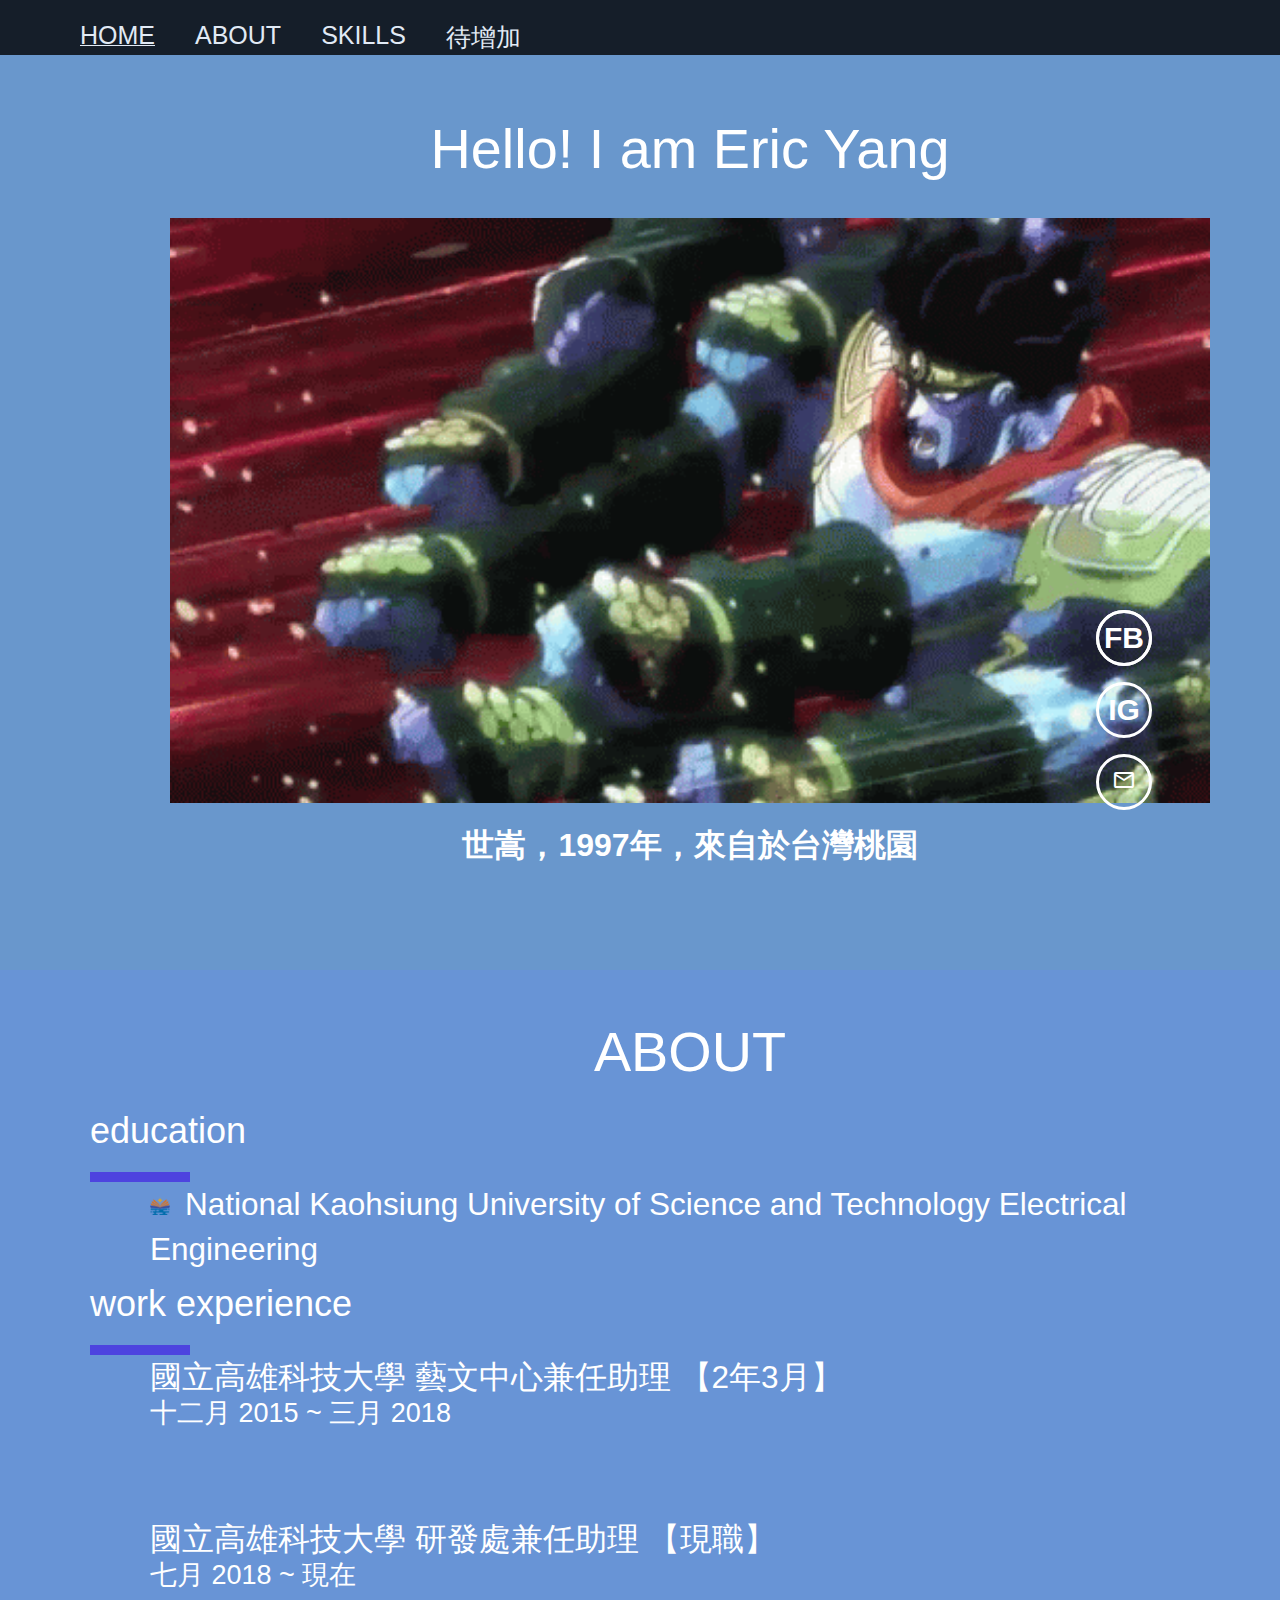
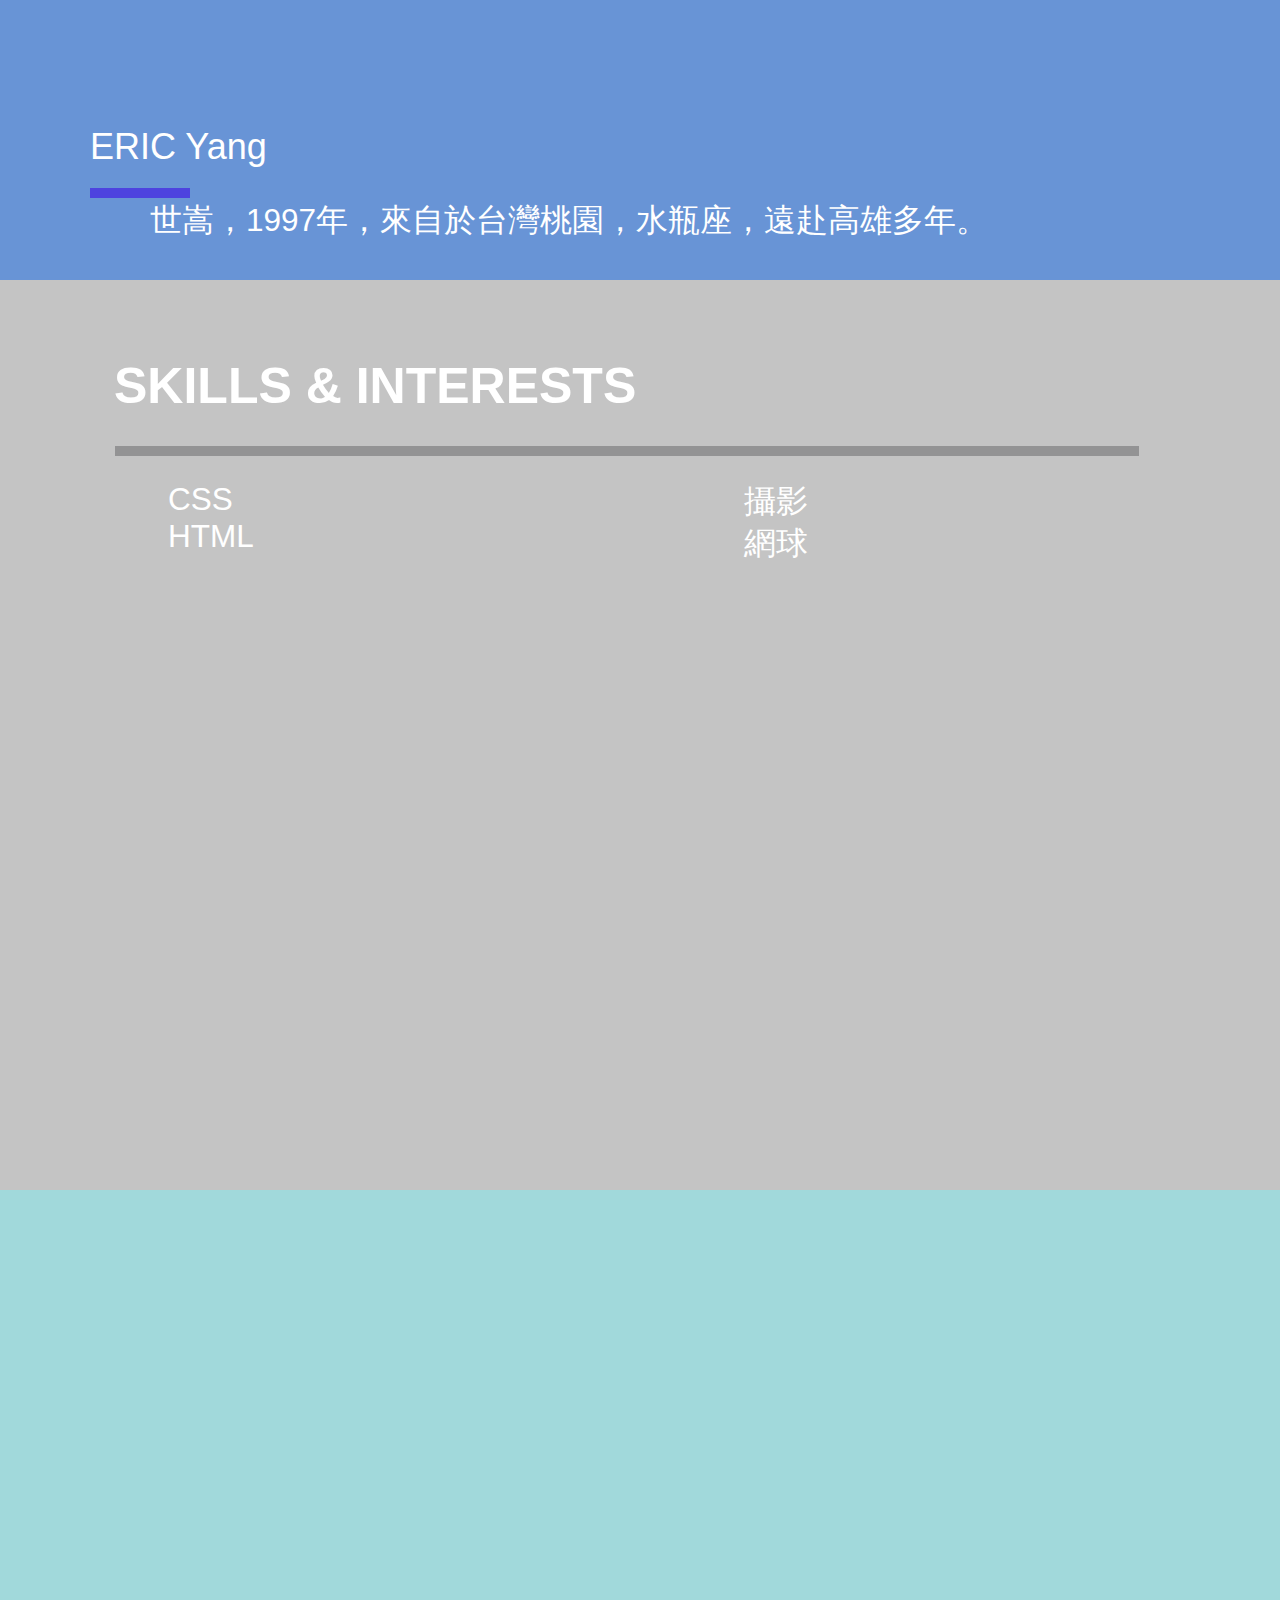
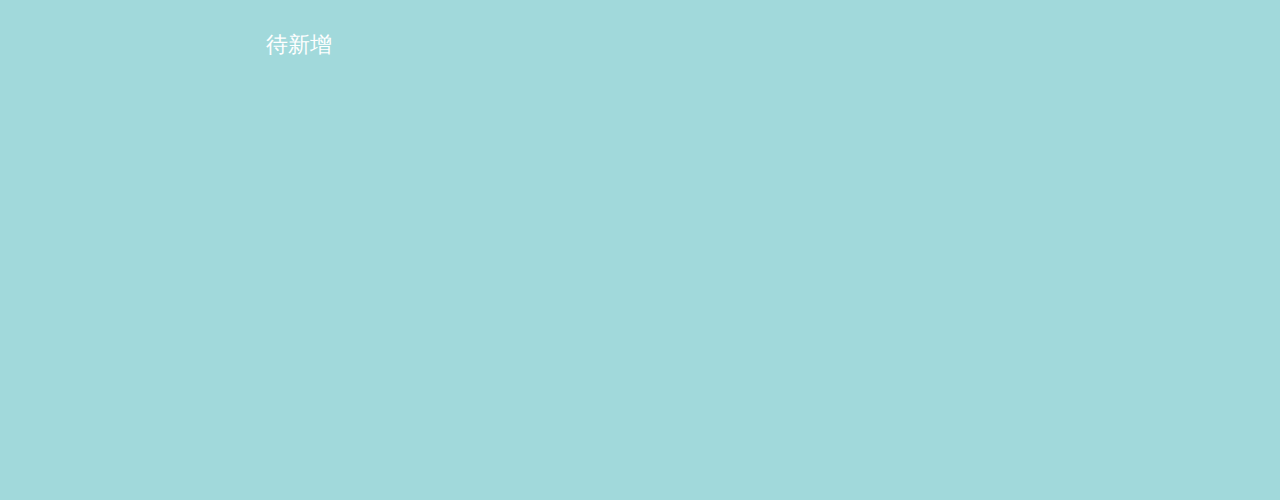
<file: index.html>
<!DOCTYPE html>
<html>
  <head>
      <meta name="google-site-verification" content="lNvpugWNpY8WuvWZMuBMKvHIfD3xE2csaSOIoMA4WQI" />

    <title>█ Eric Yang
        
    </title>
    <link type="text/css" rel="stylesheet" href="UCCU.css">
    <script src="MODEFEKE.js"></script>
    <link rel="stylesheet" href="//maxcdn.bootstrapcdn.com/font-awesome/4.3.0/css/font-awesome.min.css">
    <link href="https://fonts.googleapis.com/icon?family=Material+Icons"
      rel="stylesheet">
     
  </head>

<body>

 <nav id="nav">
  <ul>
        <li class="underline"><a href="#header" >HOME</a></li>
        <li><a href="#section">ABOUT</a></li>
        <li><a href="#skill">SKILLS</a></li>   
        <li><a href="#works">待增加</a></li>  
</ul>
</nav>    
    
<header id="header">
<h1 class="slogan"> Hello! I am Eric Yang  </h1>
<img class="img-center"   src="/img/personal.gif" alt="personal">
<h1 class="home-center">世嵩，1997年，來自於台灣桃園</h1>
<div>
<a ><div class="dropdown">
  <i class="material-icons">mail_outline</i>
  <div class="dropdown-content">
    <p>zx202122@gmail.com</p>
  </div>
</div></a>
</div>

<div class="right10"><a href="https://www.instagram.com/eric.0209/?hl=zh-tw" target="_blank"><b>IG</b></div>
<div class="right20"><a href="https://www.facebook.com/profile.php?id=100000674923382" target="_blank"><b>FB</b></a></div>
</header> 

<section id="section">
  <div class="slogan">ABOUT  </div >
      <ul>
      <li class="about-head">education</li>
      <li class="about-line"></li>
     <li class="about-text"> <DIV class="about-text1"><img class="nkust" src="/img/nkust.png">National Kaohsiung University of Science and Technology Electrical Engineering</DIV>
     </li>
      <li class="about-bot"></li>
      
      <li class="about-head">work experience</li>
      <li class="about-line"></li>
      <li class="about-text">
        <div class="about-text1">國立高雄科技大學 藝文中心兼任助理 【2年3月】</div>
        <div class="about-text2">十二月 2015 ~ 三月 2018 </div>
        <div class="about-bot"></div>
        <div class="about-text1">國立高雄科技大學 研發處兼任助理 【現職】</div>
        <div class="about-text2">七月 2018 ~ 現在 </div>
      </li></ul>
    <ul>
    <li class="about-bot1"></li>
    <li class="about-head">ERIC Yang</li>
    <li class="about-line"></li>
    <li class="about-text">
    <div class="about-text1">世嵩，1997年，來自於台灣桃園，水瓶座，遠赴高雄多年。</div></li>
    </ul> 
      </div>
</section>

<skill id="skill">
  <div class="skill-head">SKILLS & INTERESTS</div>
  <ul>
  <li class=" skill-line"></li>
  <ul class="skill-box">
  <li class="skill-size">
    <div>CSS</div>
    <div>HTML</div>
  </li>
  </ul>
  <ul class="skill-box1">
<li class=" skill-size">
  <div>攝影</div>
  <div>網球</div>
</li>
  </ul>
  
</ul>
</skill>
<works id="works">
    <div class="about-me">待新增</div>
    <ul>
    
    </ul>
</work>
  
</body>
</html>
</file>
<file: UCCU.css>
body{
     margin:0 auto;
     font-family: sans-serif, "微軟正黑體";
     color: white;
     }
     
     #nav{
     width:100%;
     position: fixed;
     height:35px; 
     padding:5px 20px 15px;
     background-color:black;
     color: rgb(255, 255, 255);
     opacity: 0.8;   
     z-index: 2;    
     }
          
     #header{
      width:100%;

     height:90vh; 
     padding:80px 50px ;
     background-color: #6997cc;
     }     

     #section{
    width:100%;
     height:90vh; 
     padding:50px 50px ;
     background-color: #6894d6;
     
     }   

     #skill{
      width:100%;
      height:90vh; 
      padding:50px 50px ;
      background-color: #c4c4c4;
      z-index: -1;
      display: flex; 
       
    }     
    #works{
      width:100%;
      height:90vh; 
      padding:50px 50px ;
      background-color: #a1d9db;
      display: flex; 
        }

  ul{
    list-style: none;
  }
     nav > ul{
      list-style: none; 
      display: flex;  
     }

    

      nav a:link,nav a:visited {       
      text-decoration: none;
      margin: 20px;
      color:white;
      font-size: 25px;   
     }

   
     nav a:hover{
     text-decoration: underline;  
     color:rgb(104, 105, 110);
     }
     nav a:active {
       
      color:black;
     }

     .slogan{
       font-weight:bold;  
       color: white;
       font-weight:initial;
       text-align: center;
       font-size: 6.2vh;
       line-height: 7vh;
     }

     .underline{
       text-decoration: underline;
     }
     .img-center{
      display:block;
       margin:auto;  
       height: 65vh;
       
       }
       
       .home-center{
         text-align: center;
         color: white;
     }
     .about-me{
      text-indent: 2em;    
      font-weight:initial;
      width: 70%;
       display:block;
       margin:auto;
       font-size: 22px
     }
    

     .right{
         text-align: right;
     }
     header > div >a{
        width:  50px;
        height: 50px;
        border-radius: 80%;
        border: 3px solid white;
        text-align: center;
        line-height: 50px;
        right: 10vw;
        position: absolute;
        bottom: 10vh;
        text-decoration:none;
        font-size: 30px;
        color: white; 
     }
     
     header>div>a:hover
        {    width:  50px;
            height: 50px;
            border-radius: 80%;
            border: 3px solid rgb(11, 0, 114);
            text-align: center;
            line-height:50px;
            right: 10vw;
            position: absolute;
            bottom: 10vh;
            text-decoration:none;
            font-size: 30px;
            color: rgb(11, 0, 114); 
                      
        }
        /********mail*********/
        .dropdown {
          position: relative;
          display: inline-block;
        }
        .dropdown-content {
          left:-165px ;
          bottom: 50px;
          display: none;
          position: absolute;
          background-color: #f9f9f9;
                    font-size: 18px;
          width: 200px;
          border-radius: 10%;
          }
        .dropdown:hover .dropdown-content {
          display: block;
        }
         /********mail*********/
       
                
        .right10{
        position: absolute;    
        right: 0vw;
        bottom:8vh;
        }

   .right20{
      position: absolute;    
            right:0vw;
            bottom:16vh;
            }
      .about-line{
        height:10px;
        width:100px;
        background-color:rgb(77, 67, 223);
        /*hr置左*/
        margin-top:10px;
        
        }
        .about-head{
          line-height:7vh;
          font-size: 4vh;
        }
        .about-text{
          position: absolute;
          left: 150px;
          font-size: 3.8VH;
        }
        .about-text1{
          line-height: 5vh;
          left: 150px;
          font-size: 3.5VH;
        }
        .about-text2{
          line-height: 3vh;
          left: 150px;
          font-size: 3VH;
        }

        .nkust{
          width:20px;
          padding-right: 15px;
          }
        .about-bot{
          margin-top:10vh; 
                  }
        .about-bot1{
          margin-top:40vh; 
        }
         
/******skill******/

.skill-head{
  font-size: 50px;
  margin-top: 3vh;
  width: 600px;
  height: 100px;
  margin-left: 5VW;
  font-weight: bolder;
  
}
.skill-line{
  margin-top:10vh;
  height:10px;
  width:80vw;
  background-color:rgb(147, 147, 148);
  margin-top:100px;
  left: 9vw;
  position: absolute;
  }
  .skill-box{
    margin-top: 15vh;
     width: 40vw;
    height:50vh;
    position: absolute;
    left: 10vw;
    
  }
  .skill-box1{
    margin-top: 15vh;
    
    width: 40vw;
    height:50vh;
    left: 55vw;
    position: absolute;

  }
  .skill-size{
    font-size: 3.5VH;

  }
</file>
